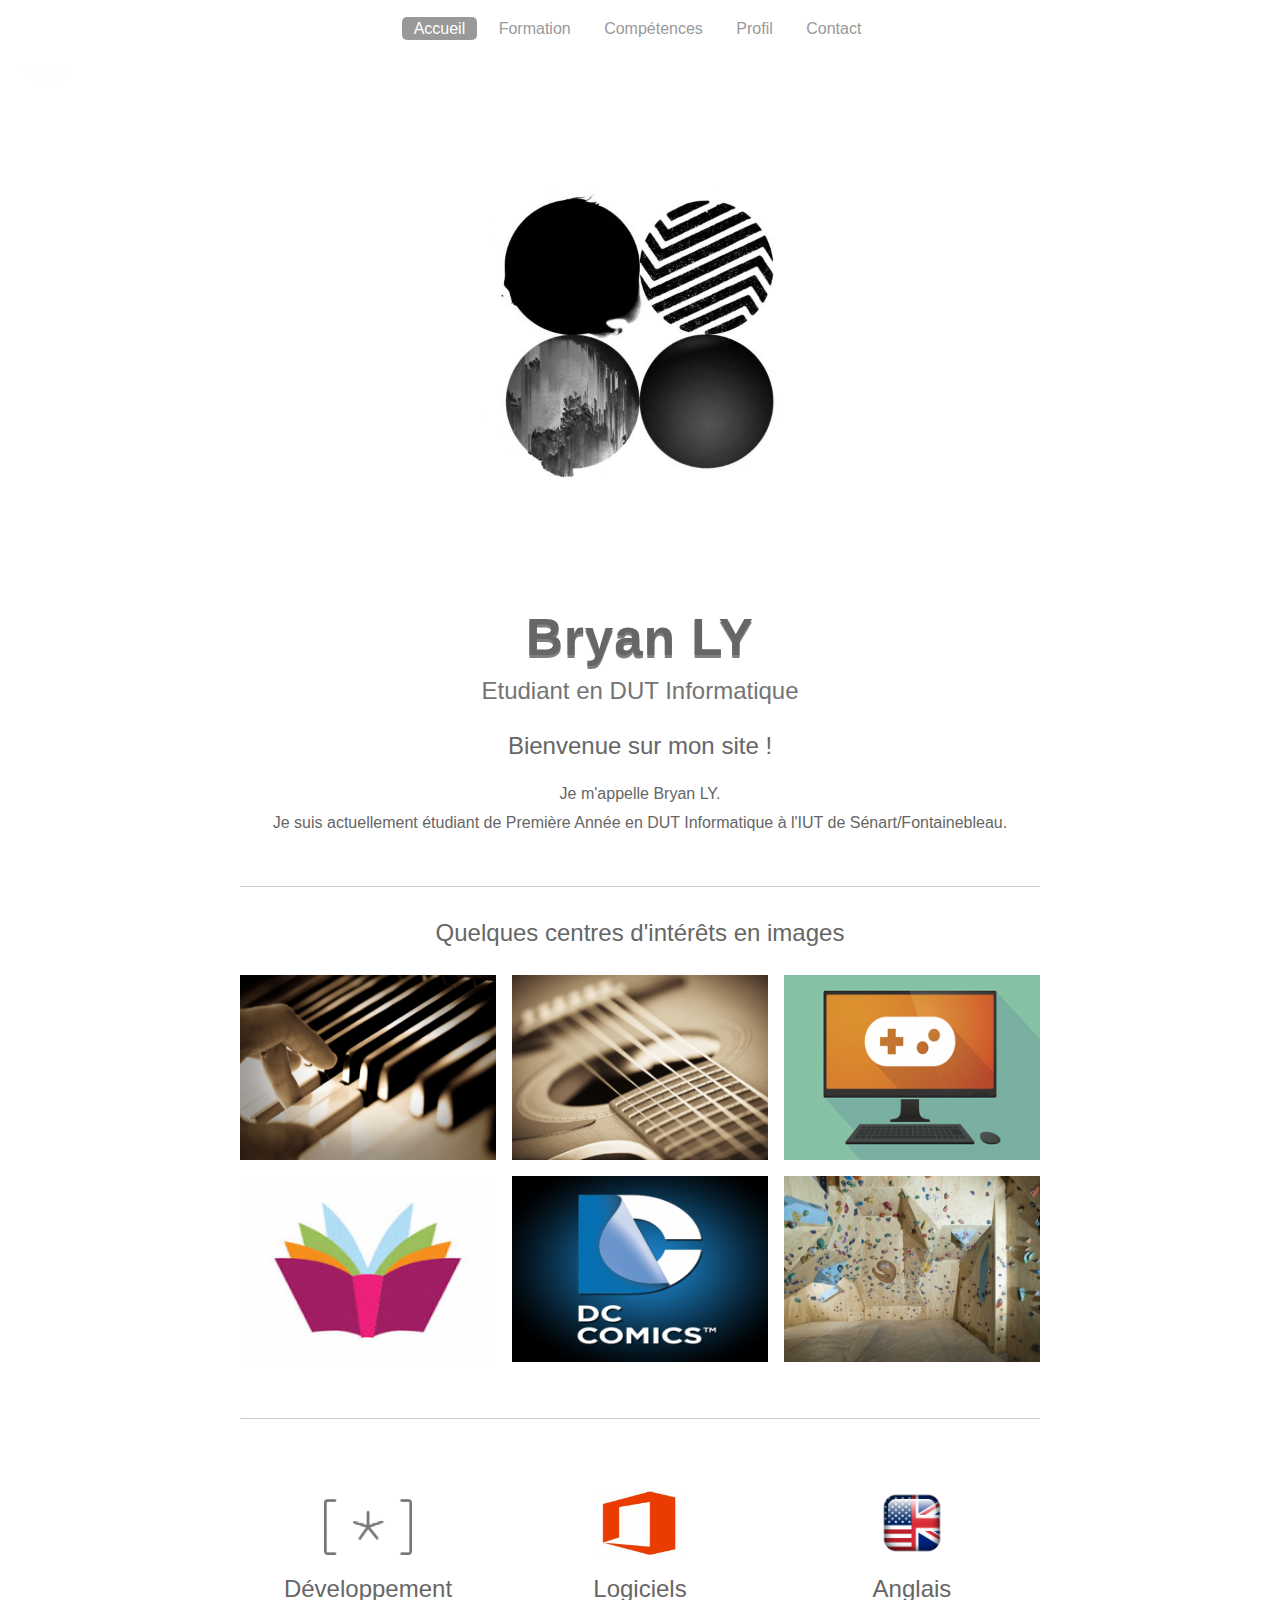
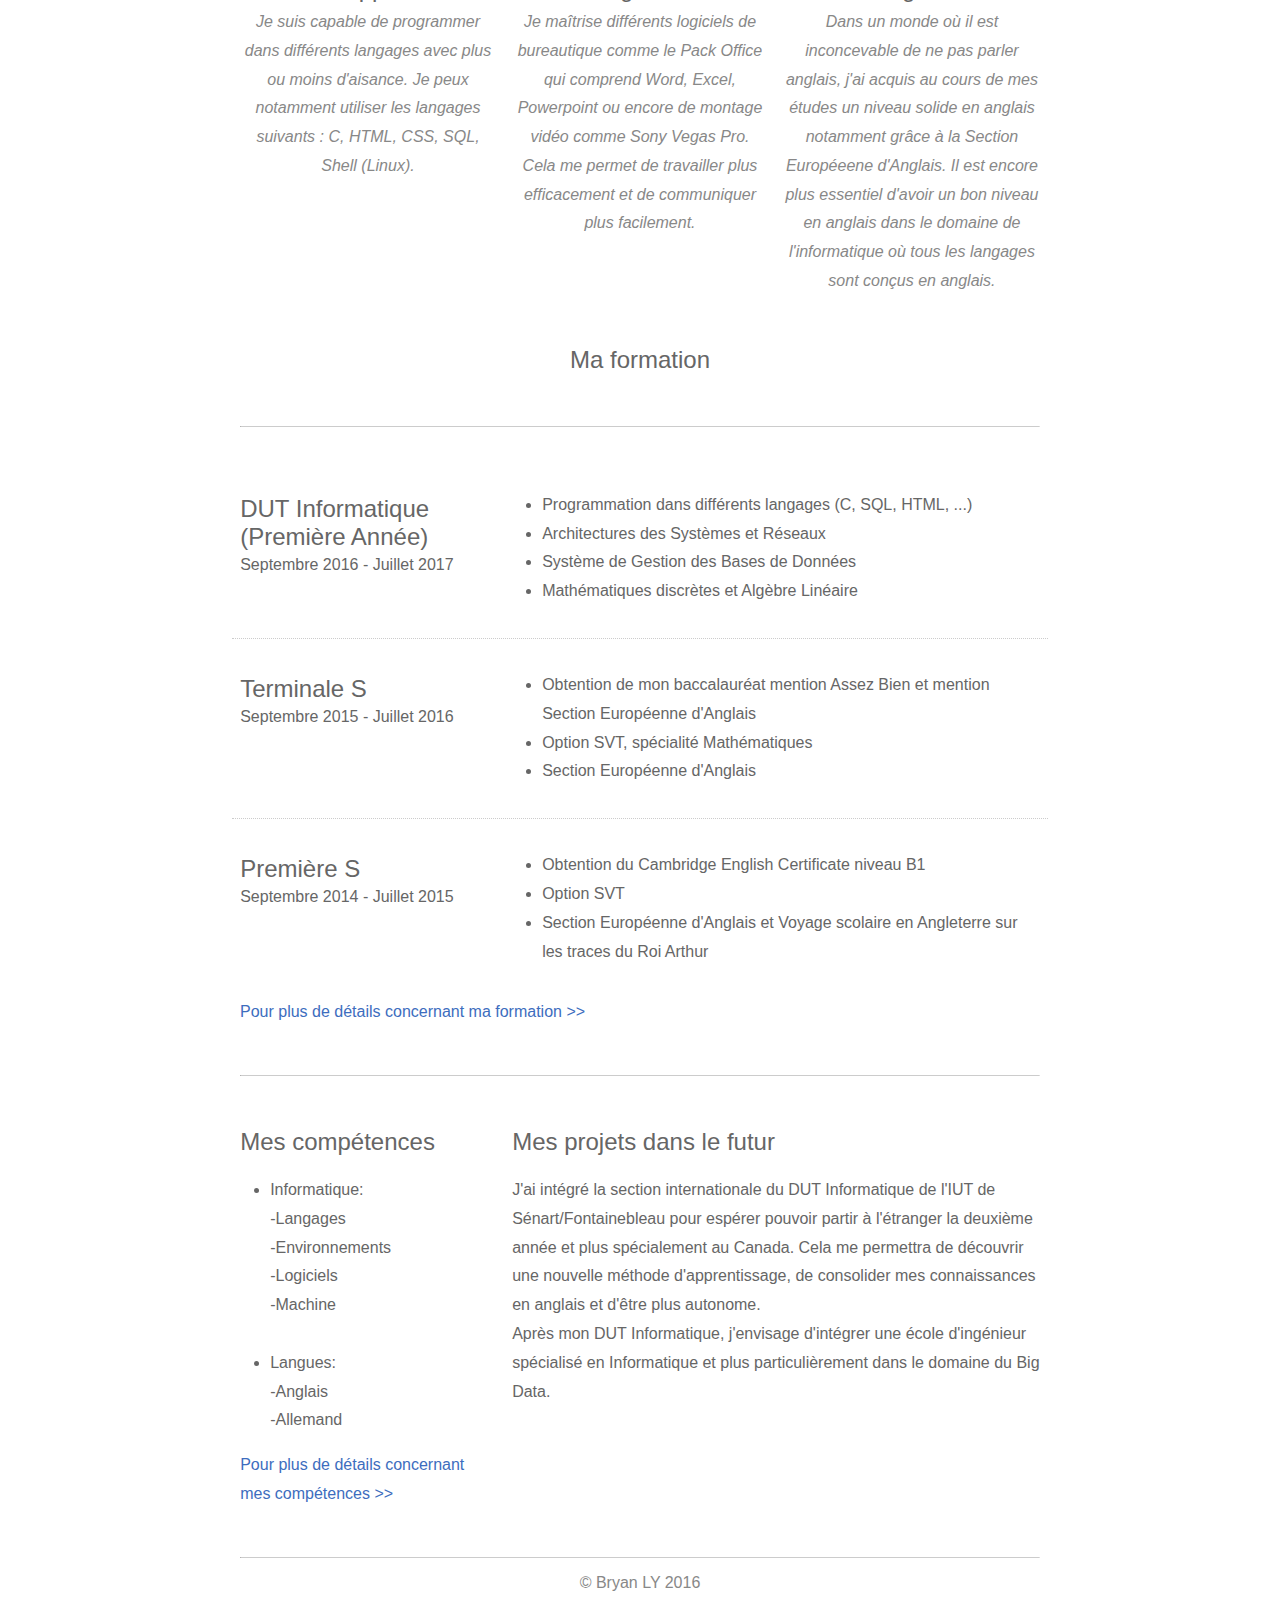
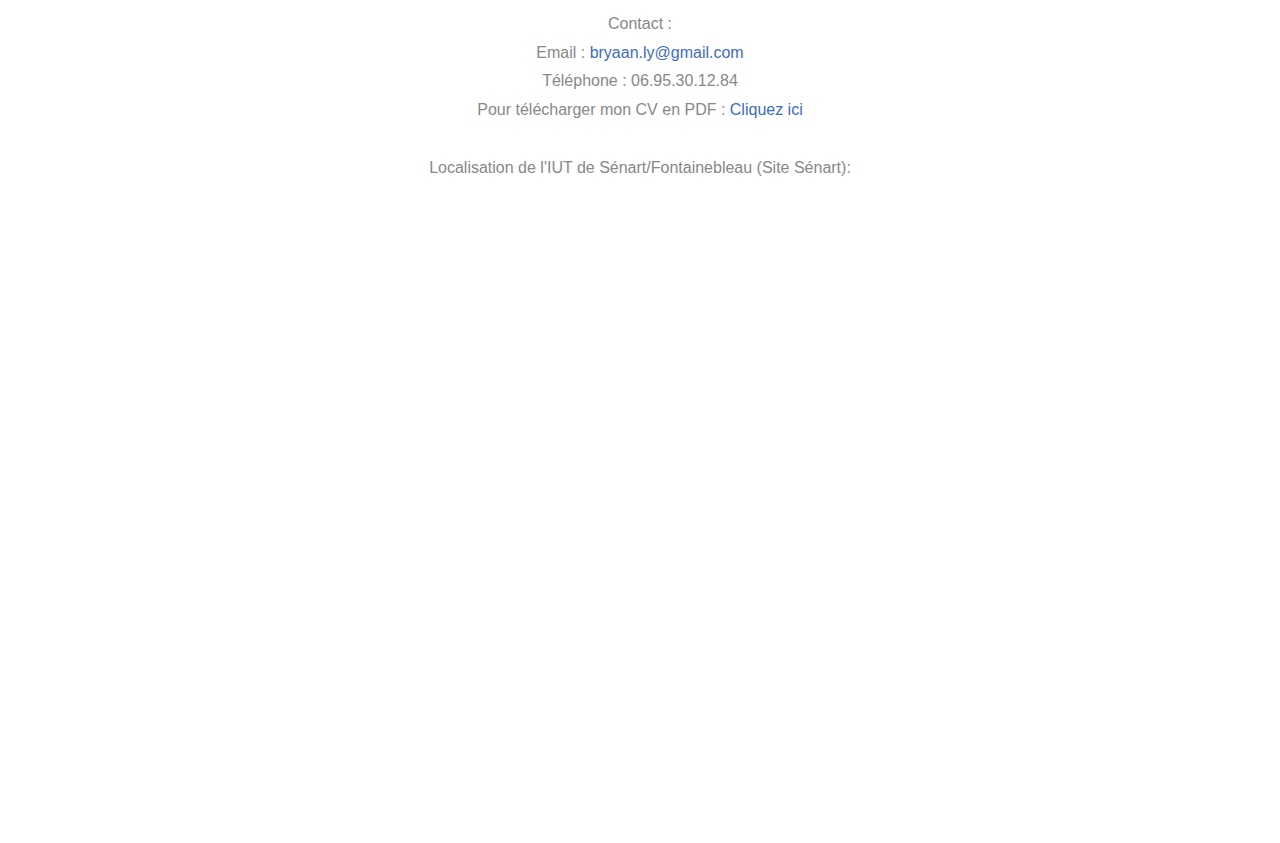
<file: bryanly-cv/bryanly-cv/index.html>
<!DOCTYPE html>

<html lang="fr">

    <head>

        <meta charset="utf-8" />
<meta name="viewport" content="width=device-width" />
        <link rel="stylesheet" href="style.css" />
			<link rel="shortcut icon" href="img/background.ico">

        <title>Accueil</title>

    </head>
	

<body>

	<nav class="nav">
	<ul>
		<li class="current"><a>Accueil</a></li>
		<li><a href="http://miniprojet-bryaanly185265.codeanyapp.com/bryanly-cv/formation.html">Formation</a></li>
		<li><a href="http://miniprojet-bryaanly185265.codeanyapp.com/bryanly-cv/competence.html">Compétences</a></li>
		<li><a href="http://miniprojet-bryaanly185265.codeanyapp.com/bryanly-cv/profil.html">Profil</a></li>
		<li><a href="http://miniprojet-bryaanly185265.codeanyapp.com/bryanly-cv/contact.html">Contact</a></li>
	</ul>
</nav>
	
	<!-- Header-->
	<header>
		<h1>Bryan LY</h1>
		<p>Etudiant en DUT Informatique</p>
	</header>
	
	<div class="container">
		
		<!-- Introduction-->
		<section class="center">
			<h2>Bienvenue sur mon site !</h2>
			<p>
				Je m'appelle Bryan LY.<br>Je suis actuellement étudiant de Première Année en DUT Informatique à l'IUT de Sénart/Fontainebleau.
			</p>
		</section>
		
		<hr>
		
		<!-- Gallery Block-->
		<section class="gallery">
			<h2 class="center">Quelques centres d'intérêts en images</h2>
			<div class="row">
				<a href="img/piano.png"><img alt="" src="img/piano.png" class="grid-2"></a>
				<a href="img/guitare.png"><img alt="" src="img/guitare.png" class="grid-2"></a>
				<a href="img/jeu.png"><img alt="" src="img/jeu.png" class="grid-2"></a>
				<a href="img/lecture.png"><img alt="" src="img/lecture.png" class="grid-2"></a>
				<a href="img/dc.png"><img alt="" src="img/dc.png" class="grid-2"></a>
				<a href="img/escalade.png"><img alt="" src="img/escalade.png" class="grid-2"></a>
			</div>
		</section>
		
		<hr>
		
		<!-- Testimonials-->	
		<section class="testimonial">
			<div class="row">
				<div class="grid-2">
					<img alt="" src="img/developpement.png">
					<h2>Développement</h2>
					<p>Je suis capable de programmer dans différents langages avec plus ou moins d'aisance. Je peux notamment utiliser les langages suivants : C, HTML, CSS, SQL, Shell (Linux).</p>
				</div>
				
				<div class="grid-2">
					<img alt="" src="img/logiciel.png">
					<h2>Logiciels</h2>
					<p>Je maîtrise différents logiciels de bureautique comme le Pack Office qui comprend Word, Excel, Powerpoint ou encore de montage vidéo comme Sony Vegas Pro. Cela me permet de travailler plus efficacement et de communiquer plus facilement.</p>
				</div>
		
				<div class="grid-2">
					<img alt="" src="img/anglais.png">
					<h2>Anglais</h2>
					<p>Dans un monde où il est inconcevable de ne pas parler anglais, j'ai acquis au cours de mes études un niveau solide en anglais notamment grâce à la Section Européeene d'Anglais. Il est encore plus essentiel d'avoir un bon niveau en anglais dans le domaine de l'informatique où tous les langages sont conçus en anglais.</p>
				</div>
			</div>
		</section>
	</div> <!-- End container-->
	

	
	
	<!-- New container-->
	<div class="container">
	
		<section class="education">	
			<h2>Ma formation</h2>
		</section>
		
		<hr>
			
<!--Experience Tables-->
		<section class="experience">
			<div class="row">
				<div class="grid-2">
					<h2>DUT Informatique (Première Année)</h2>
					<p>Septembre 2016 - Juillet 2017</p>
				</div>
				<div class="grid-4">
					<ul>
						<li>Programmation dans différents langages (C, SQL, HTML, ...)</li>
						<li>Architectures des Systèmes et Réseaux</li>
						<li>Système de Gestion des Bases de Données</li>
						<li>Mathématiques discrètes et Algèbre Linéaire</li>
					</ul>
				</div>
			</div>
			<div class="row">
				<div class="grid-2">
					<h2>Terminale S</h2>
					<p>Septembre 2015 - Juillet 2016</p>
				</div>
				<div class="grid-4">
					<ul>
						<li>Obtention de mon baccalauréat mention Assez Bien et mention Section Européenne d'Anglais</li>
						<li>Option SVT, spécialité Mathématiques</li>
						<li>Section Européenne d'Anglais</li>
					</ul>
				</div>
			</div>
			<div class="row">
				<div class="grid-2">
					<h2>Première S</h2>
					<p>Septembre 2014 - Juillet 2015</p>
				</div>
				<div class="grid-4">
					<ul>
						<li>Obtention du Cambridge English Certificate niveau B1</li>
						<li>Option SVT</li>
						<li>Section Européenne d'Anglais et Voyage scolaire en Angleterre sur les traces du Roi Arthur</li>
					</ul>
				</div>
			</div>
			<p><a href="http://miniprojet-bryaanly185265.codeanyapp.com/bryanly-cv/formation.html#detailsformation">Pour plus de détails concernant ma formation >> </a></p>
		</section>
		
		<hr>
		
		<section>
			<!--List of skills-->
			<div class="row">
				<div class="grid-2">
					<h2>Mes compétences</h2>
					<ul>
						<li>Informatique:<br>-Langages<br>-Environnements<br>-Logiciels<br>-Machine<br><br></li>
						<li>Langues:<br>-Anglais<br>-Allemand<br></li>
						
					</ul>
								<p><a href="http://miniprojet-bryaanly185265.codeanyapp.com/bryanly-cv/competence.html#detailscompetences">Pour plus de détails concernant mes compétences >> </a></p>
				</div>
				
				<div class="grid-4">
					<h2>Mes projets dans le futur</h2>
					<p>
						J'ai intégré la section internationale du DUT Informatique de l'IUT de Sénart/Fontainebleau pour espérer pouvoir partir à l'étranger la deuxième année et plus spécialement au Canada. Cela me permettra de découvrir une nouvelle méthode d'apprentissage, de consolider mes connaissances en anglais et d'être plus autonome. <br>Après mon DUT Informatique, j'envisage d'intégrer une école d'ingénieur spécialisé en Informatique et plus particulièrement dans le domaine du Big Data.<br/> 
					</p>
				</div>
			</div>
		</section>
		
		
		
		<!--Footer-->
		<footer class="center">
			<hr>
			<span>&copy; Bryan LY 2016<br><br/></span>
			<p>
				Contact : <br>Email : <a href="mailto:bryaan.ly@gmail.com?Subject=CV_Bryan_LY" target="_top">bryaan.ly@gmail.com</a>
				<br> Téléphone : 06.95.30.12.84<br>
								Pour télécharger mon CV en PDF : <a href="cv_site.pdf">Cliquez ici</a><br>
				<br>Localisation de l'IUT de Sénart/Fontainebleau (Site Sénart):<br><br>
				<div class="google-maps">
					
<iframe src="https://www.google.com/maps/embed?pb=!1m18!1m12!1m3!1d2637.1862971697983!2d2.5609913153631347!3d48.625416979265374!2m3!1f0!2f0!3f0!3m2!1i1024!2i768!4f13.1!3m3!1m2!1s0x47e5e3990567d1bf%3A0xb4209d596246a7da!2sI.U.T.+S%C3%A9nart+Fontainebleau+(Institut+Universitaire+de+Technologie+S%C3%A9nart+Fontainebleau)!5e0!3m2!1sfr!2sfr!4v1483433463506" width="600" height="450"  style="border:0" allowfullscreen></iframe>
			</div>
					
		</footer>
		
	</div><!-- End Container -->
	
</body>
</html>
</file>
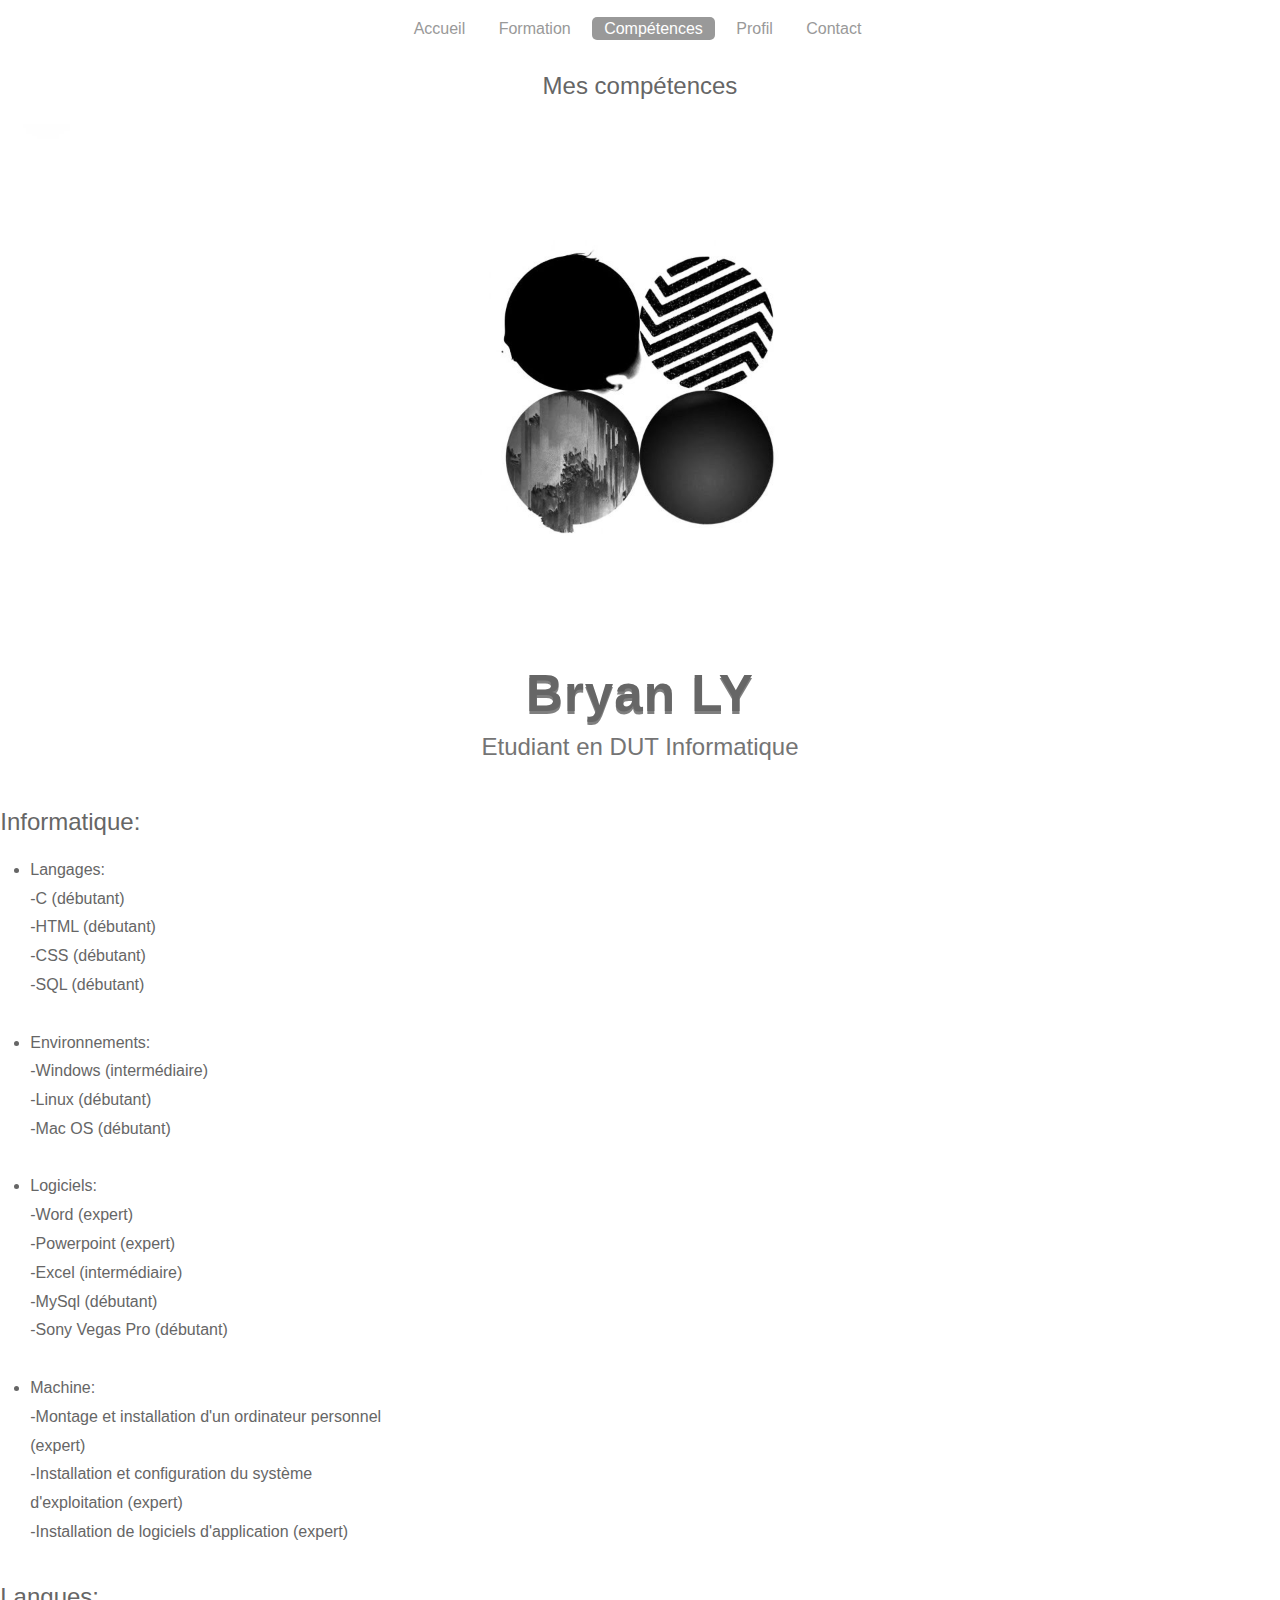
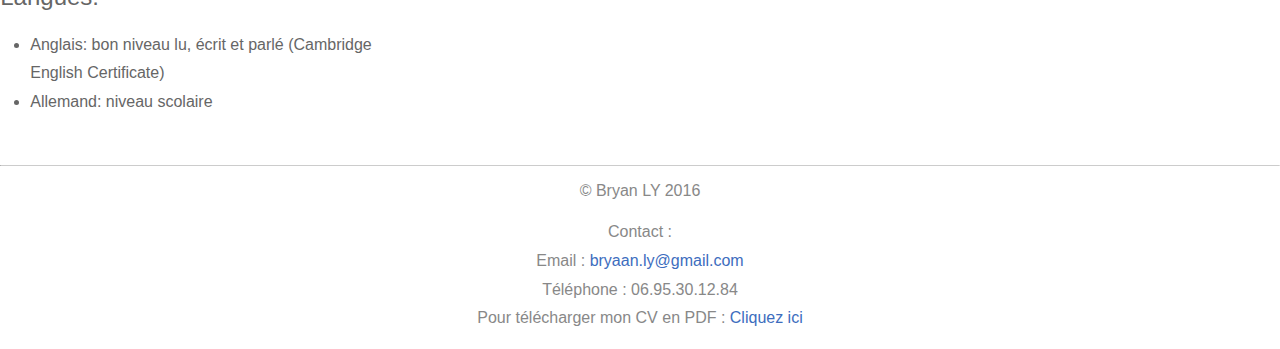
<file: bryanly-cv/bryanly-cv/competence.html>
<!DOCTYPE html>

<html lang="fr">

    <head>

        <meta charset="utf-8" />
<meta name="viewport" content="width=device-width" />

        <link rel="stylesheet" href="style.css" />
      <link rel="shortcut icon" href="img/background.ico">

        <title>Compétences</title>

    </head>
	

<body>
	<nav class="nav">
	<ul>
		
		<li><a href="http://miniprojet-bryaanly185265.codeanyapp.com/bryanly-cv/">Accueil</a></li>
		<li><a href="http://miniprojet-bryaanly185265.codeanyapp.com/bryanly-cv/formation.html">Formation</a></li>
		<li class="current"><a>Compétences</a></li>
		<li><a href="http://miniprojet-bryaanly185265.codeanyapp.com/bryanly-cv/profil.html">Profil</a></li>
		<li><a href="http://miniprojet-bryaanly185265.codeanyapp.com/bryanly-cv/contact.html">Contact</a></li>
	</ul>
</nav>
	<!-- Header-->
	
	<section class="education">	
			<h2>Mes compétences</h2>
		</section>
	
	<header>
		<h1>Bryan LY</h1>
		<p>Etudiant en DUT Informatique</p>
	</header>
	
	

						<div id="detailscompetences"></div>

		
		<section>
			<!--List of skills-->
			<div class="row">
				<div class="grid-2">
					<h2>Informatique:</h2>
					<ul>
						<li>Langages:<br>-C (débutant)<br>-HTML (débutant)<br>-CSS (débutant)<br>-SQL (débutant)<br><br></li>
						<li>Environnements:<br>-Windows (intermédiaire)<br>-Linux (débutant)<br>-Mac OS (débutant)<br><br></li>
						<li>Logiciels:<br>-Word (expert)<br>-Powerpoint (expert)<br>-Excel (intermédiaire)<br>-MySql (débutant)<br>-Sony Vegas Pro (débutant)<br><br></li>
						<li>Machine:<br>-Montage et installation d'un ordinateur personnel (expert)<br>-Installation et configuration du système d'exploitation (expert)<br>-Installation de logiciels d'application (expert)</li>
					</ul>
				</div>
			</div>
				
		</section>
	
		<section>
			<!--List of skills-->
			<div class="row">
				<div class="grid-2">
					<h2>Langues:</h2>
					<ul>
						<li>Anglais: bon niveau lu, écrit et parlé (Cambridge English Certificate)</li>
						<li>Allemand: niveau scolaire</li>
					</ul>
				</div>
			</div>
		</section>
		
		<!--Footer-->
		<footer class="center">
			<hr>
			<span>&copy; Bryan LY 2016<br><br/></span>
			<p>
				Contact : <br>Email : <a href="mailto:bryaan.ly@gmail.com?Subject=CV_Bryan_LY" target="_top">bryaan.ly@gmail.com</a>
				<br> Téléphone : 06.95.30.12.84<br>
								Pour télécharger mon CV en PDF : <a href="cv_site.pdf">Cliquez ici</a><br>
			</footer>
		
	
</body>
</html>
</file>
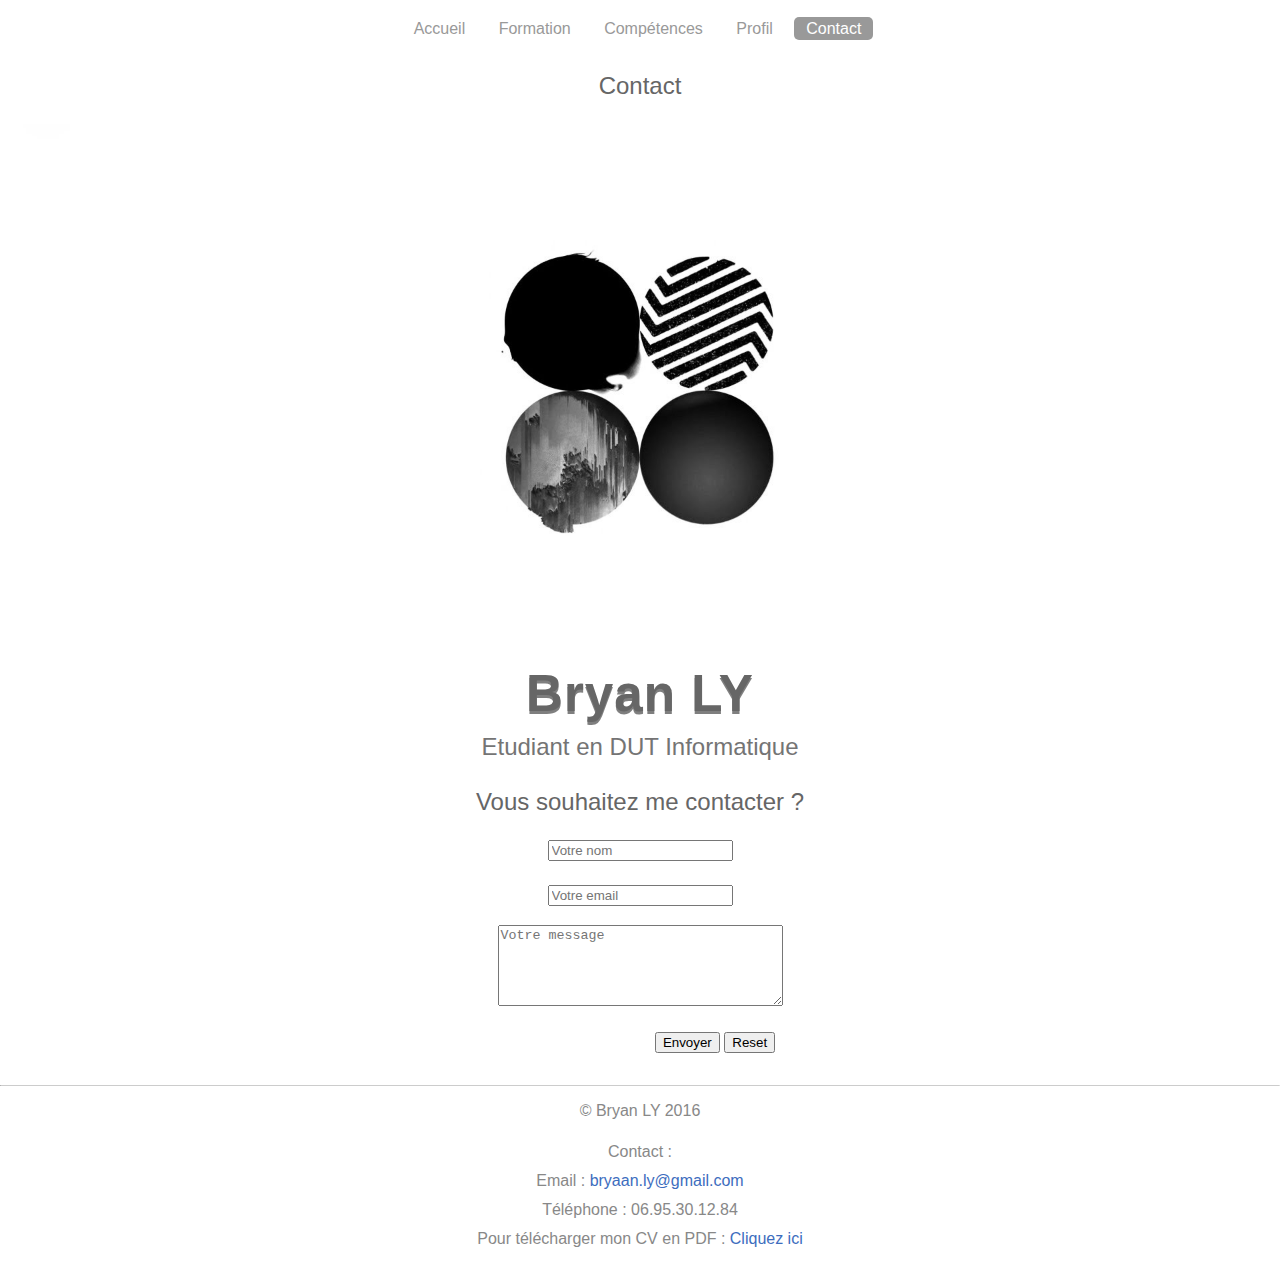
<file: bryanly-cv/bryanly-cv/contact.html>
<!DOCTYPE html>

<html lang="fr">

    <head>

        <meta charset="utf-8" />
<meta name="viewport" content="width=device-width" />

        <link rel="stylesheet" href="stylecontact.css" />
      <link rel="shortcut icon" href="img/background.ico">

        <title>Contact</title>

    </head>
	

<body>
	<nav class="nav">
	<ul>
		
		<li><a href="http://miniprojet-bryaanly185265.codeanyapp.com/bryanly-cv/">Accueil</a></li>
		<li><a href="http://miniprojet-bryaanly185265.codeanyapp.com/bryanly-cv/formation.html">Formation</a></li>
		<li><a href="http://miniprojet-bryaanly185265.codeanyapp.com/bryanly-cv/competence.html">Compétences</a></li>
		<li><a href="http://miniprojet-bryaanly185265.codeanyapp.com/bryanly-cv/profil.html">Profil</a></li>
		<li class="current"><a>Contact</a></li>
	</ul>
</nav>
	<!-- Header-->
	
	 <section class="education">	
			<h2>Contact</h2>
		</section>
	
	<header>
		<h1>Bryan LY</h1>
		<p>Etudiant en DUT Informatique</p>
	</header>
  

		
<section class="gallery">
			<h2 class="center">Vous souhaitez me contacter ?</h2>
			</section>
		
   <form id="myform" class="cssform" method="post" action="http://www.iut-fbleau.fr/sitebp/post.php" enctype="application/x-www-form-urlencoded" >

	<p><label for="user"></label>
	<input type="text" id="user" value="" name="Nom" placeholder="Votre nom" required /></p>

	<p><label for="emailaddress"></label>
	<input type="email" id="emailaddress" value="" name="Mail" placeholder="Votre email" required /></p>

	<p><label for="comments"></label>
	<textarea id="comments" rows="5" cols="33" name="Message" placeholder="Votre message" required></textarea></p>


	<p><div style="margin-left: 150px;">
		<input type="submit" value="Envoyer" />
		<input type="reset" value="Reset" />
	</div>
</form>

		
		
		
		<!--Footer-->
		<footer class="center">
			<hr>
			<span>&copy; Bryan LY 2016<br><br/></span>
			<p>
				Contact : <br>Email : <a href="mailto:bryaan.ly@gmail.com?Subject=CV_Bryan_LY" target="_top">bryaan.ly@gmail.com</a>
				<br> Téléphone : 06.95.30.12.84<br>
								Pour télécharger mon CV en PDF : <a href="cv_site.pdf">Cliquez ici</a><br>
				
		</footer>
		
	
</body>
</html>
</file>
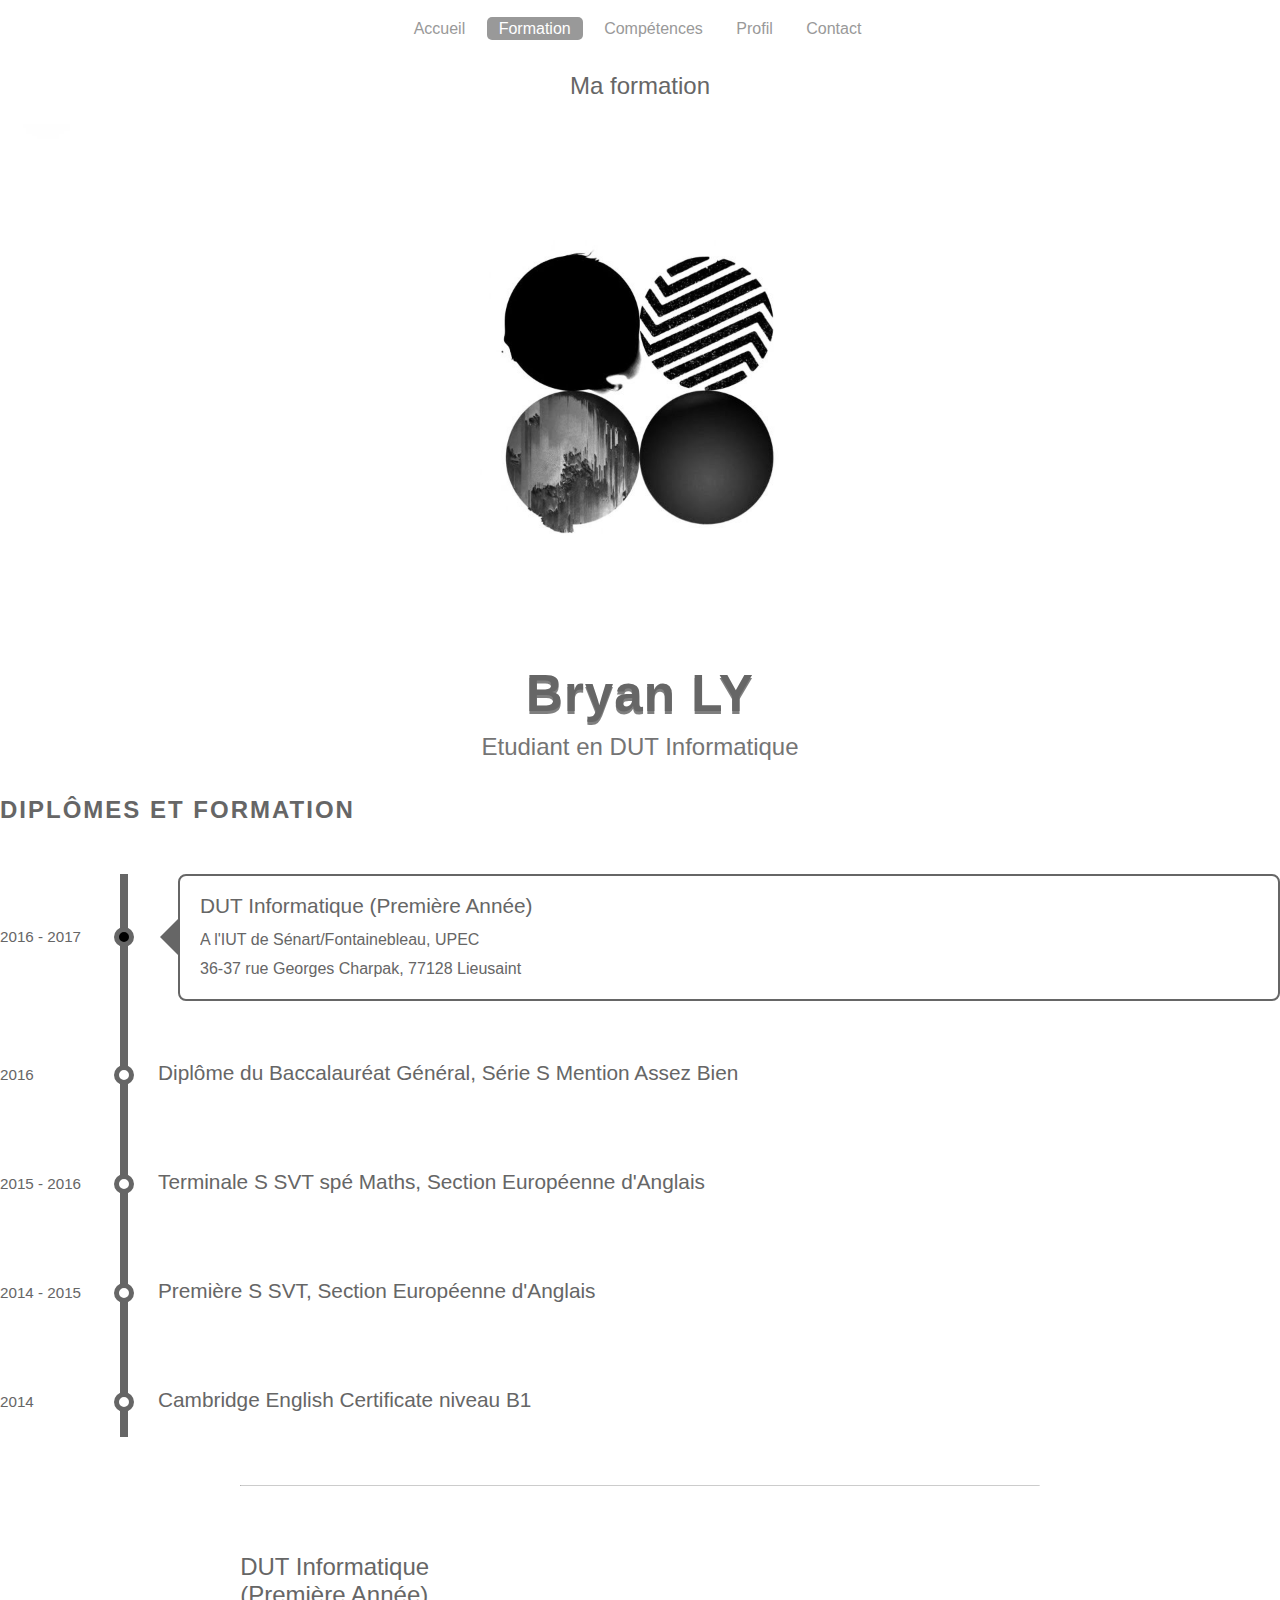
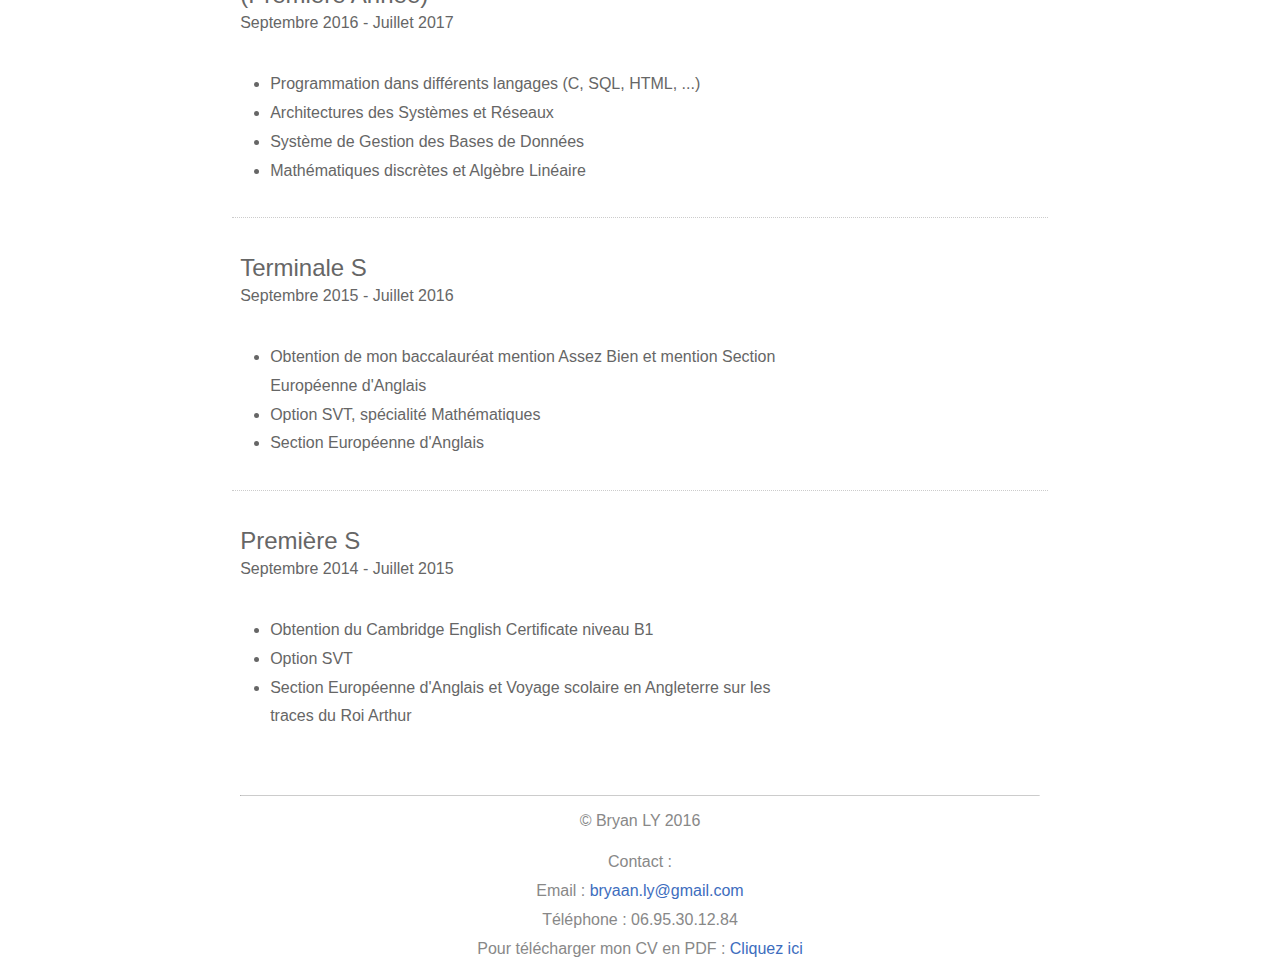
<file: bryanly-cv/bryanly-cv/formation.html>
<!DOCTYPE html>

<html lang="fr">

    <head>

        <meta charset="utf-8" />
<meta name="viewport" content="width=device-width" />

        <link rel="stylesheet" href="styleformation.css" />
      <link rel="shortcut icon" href="img/background.ico">

        <title>Formation</title>
      

    </head>
	

<body>
	<nav class="nav">
	<ul>
		
		<li><a href="http://miniprojet-bryaanly185265.codeanyapp.com/bryanly-cv/">Accueil</a></li>
		<li class="current"><a>Formation</a></li>
		<li><a href="http://miniprojet-bryaanly185265.codeanyapp.com/bryanly-cv/competence.html">Compétences</a></li>
		<li><a href="http://miniprojet-bryaanly185265.codeanyapp.com/bryanly-cv/profil.html">Profil</a></li>
		<li><a href="http://miniprojet-bryaanly185265.codeanyapp.com/bryanly-cv/contact.html">Contact</a></li>
	</ul>
</nav>
	<!-- Header-->
	
	  <section class="education">	
			<h2>Ma formation</h2>
		</section>
	
	<header>
		<h1>Bryan LY</h1>
		<p>Etudiant en DUT Informatique</p>
	</header>
  

  
				<div id="detailsformation"></div>

	
<h5>Diplômes et formation</h5>
<ul id='timeline'>
  
  <li class='work'>
    <input class='radio' id='work5' name='works' type='radio' checked>
    <div class="relative">
      <label for='work5'>DUT Informatique (Première Année)</label>
      <span class='date'>2016 - 2017</span>
      <span class='circle'></span>
    </div>
    <div class='content'>
      <p>
A  l'IUT de Sénart/Fontainebleau, UPEC<br>36-37 rue Georges Charpak, 77128 Lieusaint<br/>    </p>
    </div>
  </li>
  
  <li class='work'>
    <input class='radio' id='work4' name='works' type='radio'>
    <div class="relative">
      <label for='work4'>Diplôme du Baccalauréat Général, Série S Mention Assez Bien</label>
      <span class='date'>2016</span>
      <span class='circle'></span>
    </div>
    <div class='content'>
      <p>
        Au lycée Robert Doisneau<br>95 Boulevard Jean Jaurès, 91100 Corbeil-Essonnes<br/>
      </p>
    </div>
  </li>
  
  <li class='work'>
    <input class='radio' id='work3' name='works' type='radio'>
    <div class="relative">
      <label for='work3'>Terminale S SVT spé Maths, Section Européenne d'Anglais</label>
      <span class='date'>2015 - 2016</span>
      <span class='circle'></span>
    </div>
    <div class='content'>
      <p>
        Au lycée Robert Doisneau<br>95 Boulevard Jean Jaurès, 91100 Corbeil-Essonnes<br/>
      </p>
    </div>
  </li>
  
  <li class='work'>
    <input class='radio' id='work2' name='works' type='radio'>
    <div class="relative">
      <label for='work2'>Première S SVT, Section Européenne d'Anglais</label>
      <span class='date'>2014 - 2015</span>
      <span class='circle'></span>
    </div>
    <div class='content'>
      <p>
        Au lycée Robert Doisneau<br>95 Boulevard Jean Jaurès, 91100 Corbeil-Essonnes<br/>
      </p>
    </div>
  </li>
  
  <li class='work'>
    <input class='radio' id='work1' name='works' type='radio'>
    <div class="relative">
      <label for='work1'>Cambridge English Certificate niveau B1</label>
      <span class='date'>2014</span>
      <span class='circle'></span>
    </div>
    <div class='content'>
      <p>
        Au lycée Robert Doisneau<br>95 Boulevard Jean Jaurès, 91100 Corbeil-Essonnes<br/>
      </p>
    </div>
  </li>
</ul>
		

	
	<div class="container">
			<hr>
		
		<!--Experience Tables-->
		<section class="experience">
			<div class="row">
				<div class="grid-2">
					<h2>DUT Informatique (Première Année)</h2>
					<p>Septembre 2016 - Juillet 2017</p>
				</div>
				<div class="grid-4">
					<ul>
						<li>Programmation dans différents langages (C, SQL, HTML, ...)</li>
						<li>Architectures des Systèmes et Réseaux</li>
						<li>Système de Gestion des Bases de Données</li>
						<li>Mathématiques discrètes et Algèbre Linéaire</li>
					</ul>
				</div>
			</div>
			<div class="row">
				<div class="grid-2">
					<h2>Terminale S</h2>
					<p>Septembre 2015 - Juillet 2016</p>
				</div>
				<div class="grid-4">
					<ul>
						<li>Obtention de mon baccalauréat mention Assez Bien et mention Section Européenne d'Anglais</li>
						<li>Option SVT, spécialité Mathématiques</li>
						<li>Section Européenne d'Anglais</li>
					</ul>
				</div>
			</div>
			<div class="row">
				<div class="grid-2">
					<h2>Première S</h2>
					<p>Septembre 2014 - Juillet 2015</p>
				</div>
				<div class="grid-4">
					<ul>
						<li>Obtention du Cambridge English Certificate niveau B1</li>
						<li>Option SVT</li>
						<li>Section Européenne d'Anglais et Voyage scolaire en Angleterre sur les traces du Roi Arthur</li>
					</ul>
				</div>
			</div>
		</section>
		
		<!--Footer-->
		<footer class="center">
			<hr>
			<span>&copy; Bryan LY 2016<br><br/></span>
			<p>
				Contact : <br>Email : <a href="mailto:bryaan.ly@gmail.com?Subject=CV_Bryan_LY" target="_top">bryaan.ly@gmail.com</a>
				<br> Téléphone : 06.95.30.12.84<br>
								Pour télécharger mon CV en PDF : <a href="cv_site.pdf">Cliquez ici</a><br>
				
		</footer>
		
	</div><!-- End Container -->
	
</body>
</html>
</file>
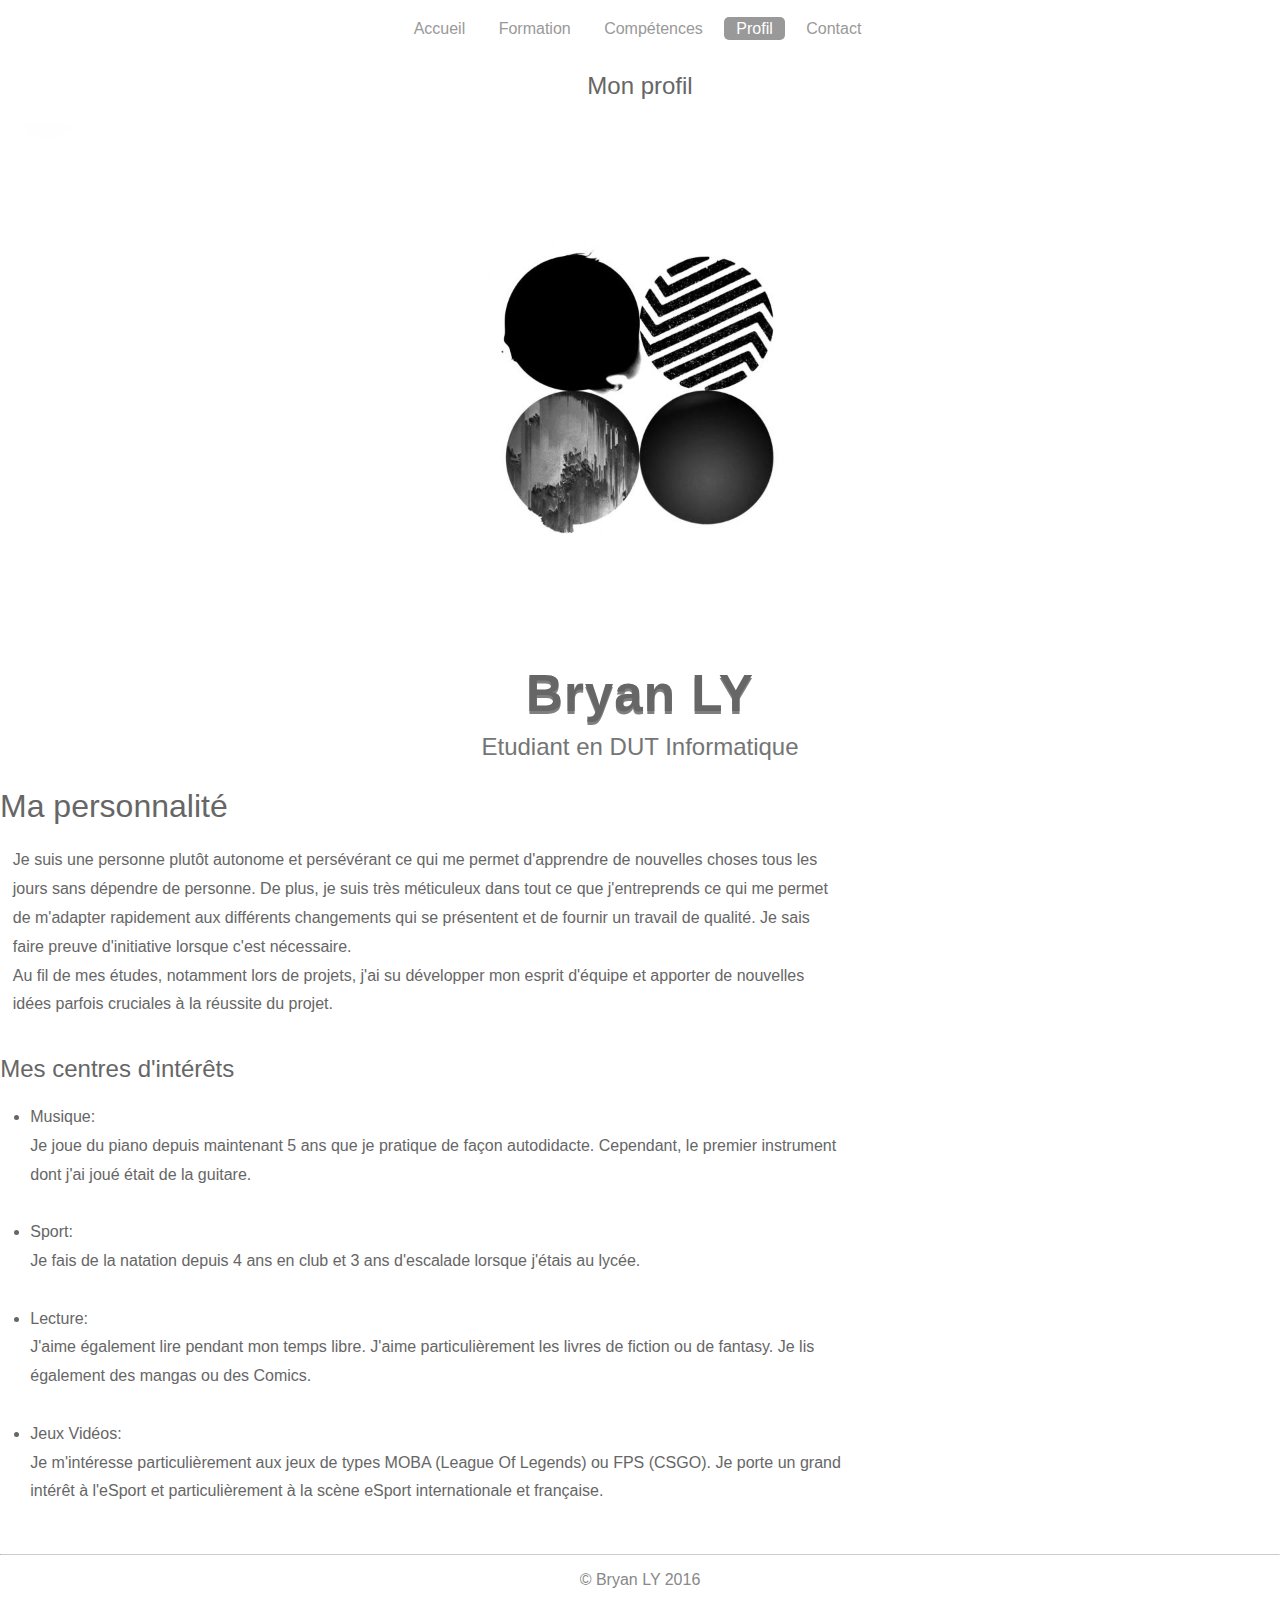
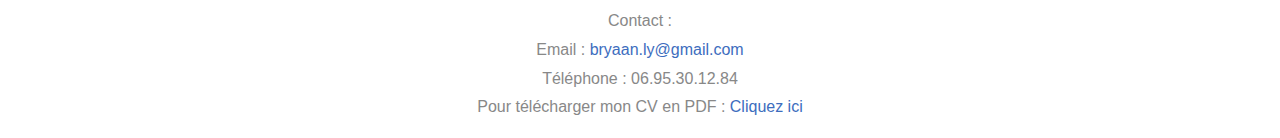
<file: bryanly-cv/bryanly-cv/profil.html>
<!DOCTYPE html>

<html lang="fr">

    <head>

        <meta charset="utf-8" />
<meta name="viewport" content="width=device-width" />

        <link rel="stylesheet" href="style.css" />
      <link rel="shortcut icon" href="img/background.ico">

        <title>Profil</title>

    </head>
	

<body>
	<nav class="nav">
	<ul>
		
		<li><a href="http://miniprojet-bryaanly185265.codeanyapp.com/bryanly-cv/">Accueil</a></li>
		<li><a href="http://miniprojet-bryaanly185265.codeanyapp.com/bryanly-cv/formation.html">Formation</a></li>
		<li><a href="http://miniprojet-bryaanly185265.codeanyapp.com/bryanly-cv/competence.html">Compétences</a></li>
		<li class="current"><a>Profil</a></li>
		<li><a href="http://miniprojet-bryaanly185265.codeanyapp.com/bryanly-cv/contact.html">Contact</a></li>
	</ul>
</nav>
	<!-- Header-->
	  <section class="education">	
			<h2>Mon profil</h2>
		</section>
	
	<header>
		<h1>Bryan LY</h1>
		<p>Etudiant en DUT Informatique</p>
	</header>
  


	
	
	
		<h1>Ma personnalité</h1>
<div class="grid-4">

					<p>
						Je suis une personne plutôt autonome et persévérant ce qui me permet d'apprendre de nouvelles choses tous les jours sans dépendre de personne. De plus, je suis très méticuleux dans tout ce que j'entreprends ce qui me permet de m'adapter rapidement aux différents changements qui se présentent et de fournir un travail de qualité. Je sais faire preuve d'initiative lorsque c'est nécessaire.
						<br>Au fil de mes études, notamment lors de projets, j'ai su développer mon esprit d'équipe et apporter de nouvelles idées parfois cruciales à la réussite du projet.<br>
					</p>
				</div>
	<section>
			<!--List of skills-->
			<div class="row">
				<div class="grid-4">
					<h2>Mes centres d'intérêts</h2>
		<p>
			<ul>
						<li>Musique:<br>Je joue du piano depuis maintenant 5 ans que je pratique de façon autodidacte. Cependant, le premier instrument dont j'ai joué était de la guitare.<br><br></li>
						<li>Sport:<br>Je fais de la natation depuis 4 ans en club et 3 ans d'escalade lorsque j'étais au lycée.<br><br></li>
						<li>Lecture:<br>J'aime également lire pendant mon temps libre. J'aime particulièrement les livres de fiction ou de fantasy. Je lis également des mangas ou des Comics. <br><br></li>
						<li>Jeux Vidéos:<br>Je m'intéresse particulièrement aux jeux de types MOBA (League Of Legends) ou FPS (CSGO). Je porte un grand intérêt à l'eSport et particulièrement à la scène eSport internationale et française.</li>
					</ul>
				</div>
		</div>
				
		</section>
		

	

		
		
		
		<!--Footer-->
		<footer class="center">
			<hr>
			<span>&copy; Bryan LY 2016<br><br/></span>
			<p>
				Contact : <br>Email : <a href="mailto:bryaan.ly@gmail.com?Subject=CV_Bryan_LY" target="_top">bryaan.ly@gmail.com</a>
				<br> Téléphone : 06.95.30.12.84<br>
								Pour télécharger mon CV en PDF : <a href="cv_site.pdf">Cliquez ici</a><br>
				
		</footer>
		
	
</body>
</html>
</file>
<file: bryanly-cv/bryanly-cv/style.css>
*, *:before, *:after {
  -moz-box-sizing: border-box; -webkit-box-sizing: border-box; box-sizing: border-box;
}

 .google-maps {
        position: relative;
        padding-bottom: 75%; // This is the aspect ratio
        height: 0;
        overflow: hidden;
    }
    .google-maps iframe {
        position: absolute;
        top: 0;
        left: 0;
        width: 100% !important;
        height: 100% !important;
    }

/* nav */
.nav {
	position: relative;
	margin: 20px 0;
}
.nav ul {
	margin: 0;
	padding: 0;
	text-align: center;
}
.nav li {
	margin: 0 5px 10px 0;
	padding: 0;
	list-style: none;
	display: inline-block;
}
.nav a {
	padding: 3px 12px;
	text-decoration: none;
	color: #999;
	line-height: 100%;
}
.nav a:hover {
	color: #000;
}
.nav .current a {
	background: #999;
	color: #fff;
	border-radius: 5px;
}

@media screen and (max-width: 600px) {
	.nav {
		position: relative;
		min-height: 40px;
	}	
	.nav ul {
		width: 180px;
		padding: 5px 0;
		position: absolute;
		top: 0;
		left: 0;
		border: solid 1px #aaa;
		background: #fff url(img/icon-menu.png) no-repeat 10px 11px;
		border-radius: 5px;
		box-shadow: 0 1px 2px rgba(0,0,0,.3);
	}
	.nav li {
		display: none; /* hide all <li> items */
		margin: 0;
	}
	.nav .current {
		display: block; /* show only current <li> item */
	}
	.nav a {
		display: block;
		padding: 5px 5px 5px 32px;
		text-align: left;
	}
	.nav .current a {
		background: none;
		color: #666;
	}

	/* on nav hover */
	.nav ul:hover {
		background-image: none;
	}
	.nav ul:hover li {
		display: block;
		margin: 0 0 5px;
	}
	.nav ul:hover .current {
		background: url(img/icon-check.png) no-repeat 10px 7px;
	}

	/* right nav */
	.nav.right ul {
		left: auto;
		right: 0;
	}

	/* center nav */
	.nav.center ul {
		left: 50%;
		margin-left: -90px;
	}
	
}



 
body {
  font: 100% sans-serif;
  margin: 0em;
  background-color: #fff;
  color: #666;
}

h1, h2, h3 {
  font-family: 'Lato', sans-serif;
  font-weight: 300;
}

a {
  color: #3d6dbe;
  text-decoration: none;
}

a:focus,
a:hover {
  color: #6594e0;
}

p {
  font-size: 1em;
  line-height: 1.8;
  margin-top: 0em;
}

img {
  max-width: 100%;
}

hr {
  border-top: 1px solid #ccc;
  border-bottom: none;
  margin-top: 3em;
  margin-bottom: 2em;
}

header {
  background-color: #999;
  background-image: url(img/background.jpg);
  background-repeat: no-repeat;
  background-position: center center;
  -webkit-background-size: cover;
  -moz-background-size: cover;
  -o-background-size: cover;
  background-size: cover;
  margin-bottom: 4em;
  text-align: center;
  height: 500px;
 
}

header h1 {
  color: #666;
  font-size: 2em;
  margin: 0;
  letter-spacing: 1px;
  opacity: 1;
  text-shadow: 0 3px 0 rgba(0,0,0, 0.5);
  position: relative;
  top: 370px;
  font-weight: 700;
}

header p {
  color: #666;
  font-size: 1.1em;
  padding-bottom: 1.3em;
  padding-top: .5em;
  opacity: .9;
  position: relative;
  top: 360px;
}

section h1 {
  font-size: 1.8em;
  line-height: 1em;
  margin-bottom: .6em;
}

/* Same font-size and line-height as p element */
section ul li, section ol li {
  font-size: 1em;
  margin-left: -10px;
  line-height: 1.8;
}

footer {
  margin-bottom: 1em;
  color: #888;
}

footer hr {
  margin-top: 2em;
  margin-bottom: 1em;
}

.center {
  text-align: center;
}

@media screen and (min-width: 50em) {
  header {
    height: 600px;
  }
  
  header h1 {
    font-size: 3.2em;
    top: 540px;
  }
  
  header p {
    top: 530px;
    font-size: 1.5em;
  }
}


/* ------------------- Grid -------------------*/

.container {
  max-width: 50em;
  width:92%;
  margin-right: auto;
  margin-left: auto;
}

.row {
  clear: both;
  margin-right: -1%;
  margin-left:  -1%;
  
}

.row:before,
.row:after {
    content: " "; /* 1 */
    display: table; /* 2 */
}

.row:after {
    clear: both;
}

/**
 * For IE 6/7 only
 */
.row {
  *zoom: 1;
}

.grid-1,
.grid-2,
.grid-3,
.grid-4,
.grid-5,
.grid-6 {
  float: left;
  width:100%;
  padding: 0 1%;
  margin-left: auto;
  margin-right: auto;
}


@media screen and (min-width: 40em) {
  .grid-1 { width: 16.6666666%; }
  .grid-2 { width: 33.3333333%; }
  .grid-3 { width: 50%; }
  .grid-4 { width: 66.6666666%; }
  .grid-5 { width: 83.3333333%; }
  .grid-6 { width: 100%; }
	

}

/* -------------------Custom Blocks----------------- */

/* Gallery */

.gallery [class*="grid-2"], .gallery [class*="grid-3"]  {
  margin-bottom: 1%;
  margin-top: 1%;
  width: 50%;
}

.gallery a img {
  -webkit-transform: translateZ(0); /* Fix chrome pixel shift */
  transition: opacity .2s ease;
  opacity: 1;
}

.gallery a img:hover {
  opacity: .8;
}

@media screen and (min-width: 40em) {
  .gallery .grid-2 {
    width: 33.3333333%;
  }
}


/* Experience */
.experience [class*="row"] {
  border-bottom: dotted 1px #ccc;
  padding-top: 1em;
  padding-bottom: 1em;
}

.experience h2 {
  margin-bottom: 0;
}

.experience h2, .experience p {
  text-align: center;
}

.experience [class*="row"]:last-of-type {
  border: none;
}

@media screen and (min-width: 40em) {
  .experience h2, .experience p {
    text-align: left;
  }
}


/* Education Block */
.education {
  font-family: "Lato", sans-serif;
  line-height: 1.5;
  margin-bottom: 0;
  text-align: center;
  margin: 0 auto;
}

@media screen and (min-width: 40em) {
  .education {
    width: 70%;
  }
}


/* Testimonials */
.testimonial {
  text-align: center;
  margin-bottom: 30px;
}

.testimonial img {
  height: 4em;
  border-radius: 3px;
  margin-left: auto;
  margin-right: auto;
  display: block;
  margin-top: 40px;
}

.testimonial p {
  font-style: italic;
  color: #888;
  margin-top:  -15px;
}

/* Spotlight */
.spotlight {
  background-color: #f3e2d8;
  padding: 3em 1em;
  margin-top: 3em;
  margin-bottom: 3em;
  text-align: center;
}

.spotlight img {
  width: 60%;
  max-width: 250px;
  margin-left: auto;
  margin-right: auto;
  display: block;
}

.spotlight h1 {
  color: #e4382c;
}

.spotlight p {
  color: #6d5e53;
  font-size: 1.1em;
}

.spotlight a {
  background-color: transparent;
  border: 3px solid #e4382c;
  padding: 7px 35px;
  border-radius: 3px;
  color: #e4382c;
  font-size: 1.1em;
  opacity: .8;
  margin-bottom: 10px;
}

.spotlight a:hover {
  opacity: 1;
  cursor: pointer;
}

@media screen and (min-width: 40em) {
  .spotlight {
    padding: 6em;
    text-align: left;
  }
  
  .spotlight h1, .spotlight p {
    text-align: left;
  }
  
}
</file>
<file: bryanly-cv/bryanly-cv/stylecontact.css>
*, *:before, *:after {
  -moz-box-sizing: border-box; -webkit-box-sizing: border-box; box-sizing: border-box;
}
 .google-maps {
        position: relative;
        padding-bottom: 75%; // This is the aspect ratio
        height: 0;
        overflow: hidden;
    }
    .google-maps iframe {
        position: absolute;
        top: 0;
        left: 0;
        width: 100% !important;
        height: 100% !important;
    }

#myform {
	text-align: center;
}

/* nav */
.nav {
	position: relative;
	margin: 20px 0;
}
.nav ul {
	margin: 0;
	padding: 0;
	text-align: center;
}
.nav li {
	margin: 0 5px 10px 0;
	padding: 0;
	list-style: none;
	display: inline-block;
}
.nav a {
	padding: 3px 12px;
	text-decoration: none;
	color: #999;
	line-height: 100%;
}
.nav a:hover {
	color: #000;
}
.nav .current a {
	background: #999;
	color: #fff;
	border-radius: 5px;
}

@media screen and (max-width: 600px) {
	.nav {
		position: relative;
		min-height: 40px;
	}	
	.nav ul {
		width: 180px;
		padding: 5px 0;
		position: absolute;
		top: 0;
		left: 0;
		border: solid 1px #aaa;
		background: #fff url(img/icon-menu.png) no-repeat 10px 11px;
		border-radius: 5px;
		box-shadow: 0 1px 2px rgba(0,0,0,.3);
	}
	.nav li {
		display: none; /* hide all <li> items */
		margin: 0;
	}
	.nav .current {
		display: block; /* show only current <li> item */
	}
	.nav a {
		display: block;
		padding: 5px 5px 5px 32px;
		text-align: left;
	}
	.nav .current a {
		background: none;
		color: #666;
	}

	/* on nav hover */
	.nav ul:hover {
		background-image: none;
	}
	.nav ul:hover li {
		display: block;
		margin: 0 0 5px;
	}
	.nav ul:hover .current {
		background: url(img/icon-check.png) no-repeat 10px 7px;
	}

	/* right nav */
	.nav.right ul {
		left: auto;
		right: 0;
	}

	/* center nav */
	.nav.center ul {
		left: 50%;
		margin-left: -90px;
	}
	
}

 
body {
  font: 100% sans-serif;
  margin: 0em;
  background-color: #fff;
  color: #666;
}

h1, h2, h3 {
  font-family: 'Lato', sans-serif;
  font-weight: 300;
}

a {
  color: #3d6dbe;
  text-decoration: none;
}

a:focus,
a:hover {
  color: #6594e0;
}

p {
  font-size: 1em;
  line-height: 1.8;
  margin-top: 0em;
}

img {
  max-width: 100%;
}

hr {
  border-top: 1px solid #ccc;
  border-bottom: none;
  margin-top: 3em;
  margin-bottom: 2em;
}

header {
  background-color: #999;
  background-image: url(img/background.jpg);
  background-repeat: no-repeat;
  background-position: center center;
  -webkit-background-size: cover;
  -moz-background-size: cover;
  -o-background-size: cover;
  background-size: cover;
  margin-bottom: 4em;
  text-align: center;
  height: 500px;
 
}

header h1 {
  color: #666;
  font-size: 2em;
  margin: 0;
  letter-spacing: 1px;
  opacity: 1;
  text-shadow: 0 3px 0 rgba(0,0,0, 0.5);
  position: relative;
  top: 370px;
  font-weight: 700;
}

header p {
  color: #666;
  font-size: 1.1em;
  padding-bottom: 1.3em;
  padding-top: .5em;
  opacity: .9;
  position: relative;
  top: 360px;
}

section h1 {
  font-size: 1.8em;
  line-height: 1em;
  margin-bottom: .6em;
}

/* Same font-size and line-height as p element */
section ul li, section ol li {
  font-size: 1em;
  margin-left: -10px;
  line-height: 1.8;
}

footer {
  margin-bottom: 1em;
  color: #888;
}

footer hr {
  margin-top: 2em;
  margin-bottom: 1em;
}

.center {
  text-align: center;
}

@media screen and (min-width: 50em) {
  header {
    height: 600px;
  }
  
  header h1 {
    font-size: 3.2em;
    top: 540px;
  }
  
  header p {
    top: 530px;
    font-size: 1.5em;
  }
}


/* ------------------- Grid -------------------*/

.container {
  max-width: 50em;
  width:92%;
  margin-right: auto;
  margin-left: auto;
}

.row {
  clear: both;
  margin-right: -1%;
  margin-left:  -1%;
  
}

.row:before,
.row:after {
    content: " "; /* 1 */
    display: table; /* 2 */
}

.row:after {
    clear: both;
}

/**
 * For IE 6/7 only
 */
.row {
  *zoom: 1;
}

.grid-1,
.grid-2,
.grid-3,
.grid-4,
.grid-5,
.grid-6 {
  float: left;
  width:100%;
  padding: 0 1%;
  margin-left: auto;
  margin-right: auto;
}



@media screen and (min-width: 40em) {
  .grid-1 { width: 16.6666666%; }
  .grid-2 { width: 33.3333333%; }
  .grid-3 { width: 50%; }
  .grid-4 { width: 66.6666666%; }
  .grid-5 { width: 83.3333333%; }
  .grid-6 { width: 100%; }

}

/* -------------------Custom Blocks----------------- */

/* Gallery */

.gallery [class*="grid-2"], .gallery [class*="grid-3"]  {
  margin-bottom: 1%;
  margin-top: 1%;
  width: 50%;
}

.gallery a img {
  -webkit-transform: translateZ(0); /* Fix chrome pixel shift */
  transition: opacity .2s ease;
  opacity: 1;
}

.gallery a img:hover {
  opacity: .8;
}

@media screen and (min-width: 40em) {
  .gallery .grid-2 {
    width: 33.3333333%;
  }
}


/* Experience */
.experience [class*="row"] {
  border-bottom: dotted 1px #ccc;
  padding-top: 1em;
  padding-bottom: 1em;
}

.experience h2 {
  margin-bottom: 0;
}

.experience h2, .experience p {
  text-align: center;
}

.experience [class*="row"]:last-of-type {
  border: none;
}

@media screen and (min-width: 40em) {
  .experience h2, .experience p {
    text-align: left;
  }
}


/* Education Block */
.education {
  font-family: "Lato", sans-serif;
  line-height: 1.5;
  margin-bottom: 0;
  text-align: center;
  margin: 0 auto;
}

@media screen and (min-width: 40em) {
  .education {
    width: 70%;
  }
}


/* Testimonials */
.testimonial {
  text-align: center;
  margin-bottom: 30px;
}

.testimonial img {
  height: 4em;
  border-radius: 3px;
  margin-left: auto;
  margin-right: auto;
  display: block;
  margin-top: 40px;
}

.testimonial p {
  font-style: italic;
  color: #888;
  margin-top:  -15px;
}

/* Spotlight */
.spotlight {
  background-color: #f3e2d8;
  padding: 3em 1em;
  margin-top: 3em;
  margin-bottom: 3em;
  text-align: center;
}

.spotlight img {
  width: 60%;
  max-width: 250px;
  margin-left: auto;
  margin-right: auto;
  display: block;
}

.spotlight h1 {
  color: #e4382c;
}

.spotlight p {
  color: #6d5e53;
  font-size: 1.1em;
}

.spotlight a {
  background-color: transparent;
  border: 3px solid #e4382c;
  padding: 7px 35px;
  border-radius: 3px;
  color: #e4382c;
  font-size: 1.1em;
  opacity: .8;
  margin-bottom: 10px;
}

.spotlight a:hover {
  opacity: 1;
  cursor: pointer;
}

@media screen and (min-width: 40em) {
  .spotlight {
    padding: 6em;
    text-align: left;
  }
  
  .spotlight h1, .spotlight p {
    text-align: left;
  }
  
}
</file>
<file: bryanly-cv/bryanly-cv/styleformation.css>
.google-maps {
        position: relative;
        padding-bottom: 75%; // This is the aspect ratio
        height: 0;
        overflow: hidden;
    }
    .google-maps iframe {
        position: absolute;
        top: 0;
        left: 0;
        width: 100% !important;
        height: 100% !important;
    }

body {
  font: 100% sans-serif;
  margin: 0em;
  background-color: #fff;
  color: #666;
}

h5 {
  margin: 3em 0 0 0;
  font-size: 1.5em;
  letter-spacing: 2px;
  text-transform: uppercase;
}

/* -------------------------------------
 * timeline
 * ------------------------------------- */
#timeline {
  list-style: none;
  margin: 50px 0 30px 120px;
  padding-left: 30px;
  border-left: 8px solid #666;
}
#timeline li {
  margin: 40px 0;
  position: relative;
}

#timeline p {
  margin: 0 0 15px;
}

.date {
  margin-top: -10px;
  top: 50%;
  left: -158px;
  font-size: 0.95em;
  line-height: 20px;
  position: absolute;
}

.circle {
  margin-top: -10px;
  top: 50%;
  left: -44px;
  width: 10px;
  height: 10px;
  background: white;
  border: 5px solid #666;
  border-radius: 50%;
  display: block;
  position: absolute;
}

.content {
  max-height: 20px;
  padding: 50px 20px 0;
  border-color: transparent;
  border-width: 2px;
  border-style: solid;
  border-radius: 0.5em;
  position: relative;
}
.content:before, .content:after {
  content: "";
  width: 0;
  height: 0;
  border: solid transparent;
  position: absolute;
  pointer-events: none;
  right: 100%;
}
.content:before {
  border-right-color: inherit;
  border-width: 20px;
  top: 50%;
  margin-top: -20px;
}
.content:after {
  border-right-color: ;
  border-width: 17px;
  top: 50%;
  margin-top: -17px;
}
.content p {
  max-height: 0;
  color: transparent;
  text-align: justify;
  word-break: break-word;
  hyphens: auto;
  overflow: hidden;
}

label {
  font-size: 1.3em;
  position: absolute;
  z-index: 100;
  cursor: pointer;
  top: 20px;
  transition: transform 0.2s linear;
}

.radio {
  display: none;
}

.radio:checked + .relative label {
  cursor: auto;
  transform: translateX(42px);
}
.radio:checked + .relative .circle {
  background: black;
}
.radio:checked ~ .content {
  max-height: 180px;
  border-color: #666;
  margin-right: 20px;
  transform: translateX(20px);
  transition: max-height 0.4s linear, border-color 0.5s linear, transform 0.2s linear;
}
.radio:checked ~ .content p {
  max-height: 200px;
  color: #666;
  transition: color 0.3s linear 0.3s;
}

/* -------------------------------------
 * mobile phones (vertical version only)
 * ------------------------------------- */
@media screen and (max-width: 767px) {
  #timeline {
    margin-left: 0;
    padding-left: 0;
    border-left: none;
  }
  #timeline li {
    margin: 50px 0;
  }

  label {
    width: 85%;
    font-size: 1.1em;
    white-space: nowrap;
    text-overflow: ellipsis;
    overflow: hidden;
    display: block;
    transform: translateX(18px);
  }

  .content {
    padding-top: 45px;
    border-color: #666;
  }
  .content:before, .content:after {
    border: solid transparent;
    bottom: 100%;
  }
  .content:before {
    border-bottom-color: inherit;
    border-width: 17px;
    top: -16px;
    left: 50px;
    margin-left: -17px;
  }
  .content:after {
    border-bottom-color: white;
    border-width: 20px;
    top: -20px;
    left: 50px;
    margin-left: -20px;
  }
  .content p {
    font-size: 0.9em;
    line-height: 1.4;
  }

  .circle, .date {
    display: none;
  }
}


#myform {
	text-align: center;
}

/* nav */
.nav {
	position: relative;
	margin: 20px 0;
}
.nav ul {
	margin: 0;
	padding: 0;
	text-align: center;
}
.nav li {
	margin: 0 5px 10px 0;
	padding: 0;
	list-style: none;
	display: inline-block;
}
.nav a {
	padding: 3px 12px;
	text-decoration: none;
	color: #999;
	line-height: 100%;
}
.nav a:hover {
	color: #000;
}
.nav .current a {
	background: #999;
	color: #fff;
	border-radius: 5px;
}

@media screen and (max-width: 600px) {
	.nav {
		position: relative;
		min-height: 40px;
	}	
	.nav ul {
		width: 180px;
		padding: 5px 0;
		position: absolute;
		top: 0;
		left: 0;
		border: solid 1px #aaa;
		background: #fff url(img/icon-menu.png) no-repeat 10px 11px;
		border-radius: 5px;
		box-shadow: 0 1px 2px rgba(0,0,0,.3);
	}
	.nav li {
		display: none; /* hide all <li> items */
		margin: 0;
	}
	.nav .current {
		display: block; /* show only current <li> item */
	}
	.nav a {
		display: block;
		padding: 5px 5px 5px 32px;
		text-align: left;
	}
	.nav .current a {
		background: none;
		color: #666;
	}

	/* on nav hover */
	.nav ul:hover {
		background-image: none;
	}
	.nav ul:hover li {
		display: block;
		margin: 0 0 5px;
	}
	.nav ul:hover .current {
		background: url(img/icon-check.png) no-repeat 10px 7px;
	}

	/* right nav */
	.nav.right ul {
		left: auto;
		right: 0;
	}

	/* center nav */
	.nav.center ul {
		left: 50%;
		margin-left: -90px;
	}
	
}


h1, h2, h3 {
  font-family: 'Lato', sans-serif;
  font-weight: 300;
}

a {
  color: #3d6dbe;
  text-decoration: none;
}

a:focus,
a:hover {
  color: #6594e0;
}

p {
  font-size: 1em;
  line-height: 1.8;
  margin-top: 0em;
}

img {
  max-width: 100%;
}

hr {
  border-top: 1px solid #ccc;
  border-bottom: none;
  margin-top: 3em;
  margin-bottom: 2em;
}

header {
  background-color: #999;
  background-image: url(img/background.jpg);
  background-repeat: no-repeat;
  background-position: center center;
  -webkit-background-size: cover;
  -moz-background-size: cover;
  -o-background-size: cover;
  background-size: cover;
  margin-bottom: 4em;
  text-align: center;
  height: 500px;
 
}

header h1 {
  color: #666;
  font-size: 2em;
  margin: 0;
  letter-spacing: 1px;
  opacity: 1;
  text-shadow: 0 3px 0 rgba(0,0,0, 0.5);
  position: relative;
  top: 370px;
  font-weight: 700;
}

header p {
  color: #666;
  font-size: 1.1em;
  padding-bottom: 1.3em;
  padding-top: .5em;
  opacity: .9;
  position: relative;
  top: 360px;
}

section h1 {
  font-size: 1.8em;
  line-height: 1em;
  margin-bottom: .6em;
}

/* Same font-size and line-height as p element */
section ul li, section ol li {
  font-size: 1em;
  margin-left: -10px;
  line-height: 1.8;
}

footer {
  margin-bottom: 1em;
  color: #888;
}

footer hr {
  margin-top: 2em;
  margin-bottom: 1em;
}

.center {
  text-align: center;
}

@media screen and (min-width: 50em) {
  header {
    height: 600px;
  }
  
  header h1 {
    font-size: 3.2em;
    top: 540px;
  }
  
  header p {
    top: 530px;
    font-size: 1.5em;
  }
}


/* ------------------- Grid -------------------*/

.container {
  max-width: 50em;
  width:92%;
  margin-right: auto;
  margin-left: auto;
}

.row {
  clear: both;
  margin-right: -1%;
  margin-left:  -1%;
  
}

.row:before,
.row:after {
    content: " "; /* 1 */
    display: table; /* 2 */
}

.row:after {
    clear: both;
}

/**
 * For IE 6/7 only
 */
.row {
  *zoom: 1;
}

.grid-1,
.grid-2,
.grid-3,
.grid-4,
.grid-5,
.grid-6 {
  float: left;
  width:100%;
  padding: 0 1%;
  margin-left: auto;
  margin-right: auto;
}

@media screen and (min-width: 40em) {
  .grid-1 { width: 16.6666666%; }
  .grid-2 { width: 33.3333333%; }
  .grid-3 { width: 50%; }
  .grid-4 { width: 66.6666666%; }
  .grid-5 { width: 83.3333333%; }
  .grid-6 { width: 100%; }

}

/* -------------------Custom Blocks----------------- */

/* Gallery */

.gallery [class*="grid-2"], .gallery [class*="grid-3"]  {
  margin-bottom: 1%;
  margin-top: 1%;
  width: 50%;
}

.gallery a img {
  -webkit-transform: translateZ(0); /* Fix chrome pixel shift */
  transition: opacity .2s ease;
  opacity: 1;
}

.gallery a img:hover {
  opacity: .8;
}

@media screen and (min-width: 40em) {
  .gallery .grid-2 {
    width: 33.3333333%;
  }
}


/* Experience */
.experience [class*="row"] {
  border-bottom: dotted 1px #ccc;
  padding-top: 1em;
  padding-bottom: 1em;
}

.experience h2 {
  margin-bottom: 0;
}

.experience h2, .experience p {
  text-align: center;
}

.experience [class*="row"]:last-of-type {
  border: none;
}

@media screen and (min-width: 40em) {
  .experience h2, .experience p {
    text-align: left;
  }
}


/* Education Block */
.education {
  font-family: "Lato", sans-serif;
  line-height: 1.5;
  margin-bottom: 0;
  text-align: center;
  margin: 0 auto;
}

@media screen and (min-width: 40em) {
  .education {
    width: 70%;
  }
}


/* Testimonials */
.testimonial {
  text-align: center;
  margin-bottom: 30px;
}

.testimonial img {
  height: 4em;
  border-radius: 3px;
  margin-left: auto;
  margin-right: auto;
  display: block;
  margin-top: 40px;
}

.testimonial p {
  font-style: italic;
  color: #888;
  margin-top:  -15px;
}

/* Spotlight */
.spotlight {
  background-color: #f3e2d8;
  padding: 3em 1em;
  margin-top: 3em;
  margin-bottom: 3em;
  text-align: center;
}

.spotlight img {
  width: 60%;
  max-width: 250px;
  margin-left: auto;
  margin-right: auto;
  display: block;
}

.spotlight h1 {
  color: #e4382c;
}

.spotlight p {
  color: #6d5e53;
  font-size: 1.1em;
}

.spotlight a {
  background-color: transparent;
  border: 3px solid #e4382c;
  padding: 7px 35px;
  border-radius: 3px;
  color: #e4382c;
  font-size: 1.1em;
  opacity: .8;
  margin-bottom: 10px;
}

.spotlight a:hover {
  opacity: 1;
  cursor: pointer;
}

@media screen and (min-width: 40em) {
  .spotlight {
    padding: 6em;
    text-align: left;
  }
  
  .spotlight h1, .spotlight p {
    text-align: left;
  }
  
}
</file>
